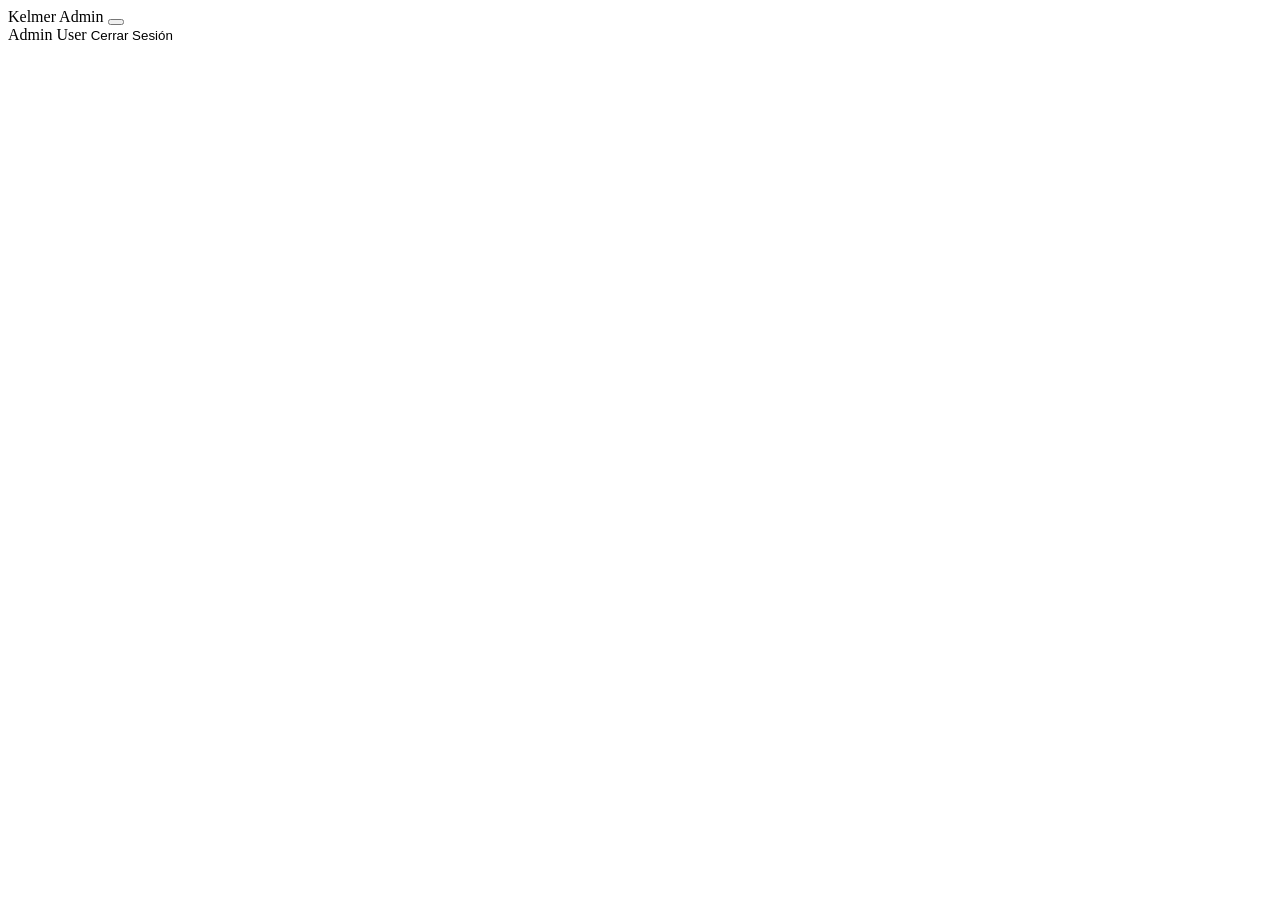
<file: store-web/src/main/resources/templates/fragments/header-admin.html>
<!DOCTYPE html>
<html lang="es" xmlns:th="http://www.thymeleaf.org">
<head>
</head>
<body>
    <nav id="adminDashboardNavbar" class="navbar navbar-expand-lg navbar-light bg-white fixed-top shadow-sm" th:fragment="navbar">
        <div class="container">
            
           <!--línea agregada desde rama feature/header-admin-update-->
            <a class="navbar-brand logo-text">Kelmer Admin</a>
            <button class="navbar-toggler" type="button" data-bs-toggle="collapse" data-bs-target="#adminDashboardNavbarCollapse"
                    aria-controls="adminDashboardNavbarCollapse" aria-expanded="false" aria-label="Toggle navigation">
                <span class="navbar-toggler-icon"></span>
            </button>

            <div class="collapse navbar-collapse" id="adminDashboardNavbarCollapse">
                <div class="navbar-nav ms-auto d-flex flex-row align-items-center">
                    <span class="text-muted me-3" th:if="${#authentication?.principal != null}">
                        <i class="fas fa-user-circle me-1"></i> 
                        <span th:text="${#authentication.principal.username}">Admin User</span> 
                    </span>

                    <form th:action="@{/logout}" method="post" style="display:inline;">
                        <button type="submit" class="nav-link btn btn-outline-muted btn-sm" style="border: none; background: none; padding: 0;">
                            <i class="fas fa-sign-out-alt me-2"></i>Cerrar Sesión
                        </button>
                    </form>
                </div>
            </div>
        </div>
    </nav>
</body>
</html>
</file>
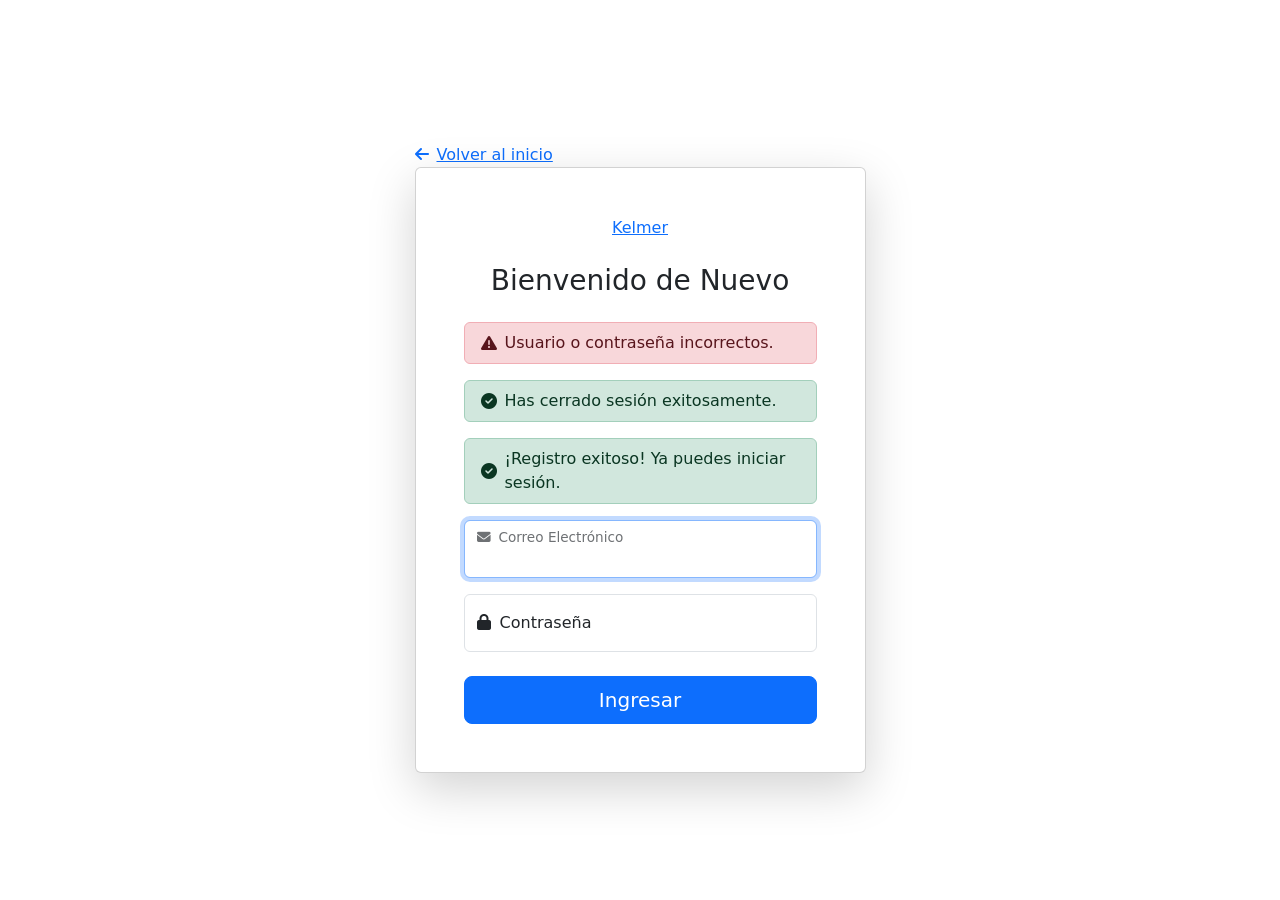
<file: store-web/src/main/resources/templates/Pages/login.html>
<!DOCTYPE html>
<html lang="es" xmlns:th="http://www.thymeleaf.org">
<head>
    <meta charset="UTF-8">
    <meta name="viewport" content="width=device-width, initial-scale=1.0">
    <title>Iniciar Sesión - Kelmer</title>

    <link href="https://cdn.jsdelivr.net/npm/bootstrap@5.3.3/dist/css/bootstrap.min.css"
          rel="stylesheet"
          integrity="sha384-QWTKZyjpPEjISv5WaRU9OFeRpok6YctnYmDr5pNlyT2bRjXh0JMhjY6hW+ALEwIH"
          crossorigin="anonymous">
    <link rel="stylesheet" href="https://cdnjs.cloudflare.com/ajax/libs/font-awesome/6.5.2/css/all.min.css"
          integrity="sha512-SnH5WK+bZxgPHs44uWIX+LLJAJ9/2PkPKZ5QiAj6Ta86w+fsb2TkcmfRyVX3pBnMFcV7oQPJkl9QevSCWr3W6A=="
          crossorigin="anonymous" referrerpolicy="no-referrer" />
    <link rel="preconnect" href="https://fonts.googleapis.com">
    <link rel="preconnect" href="https://fonts.gstatic.com" crossorigin>
    <link href="https://fonts.googleapis.com/css2?family=Pacifico&family=Raleway:wght@300;400;500;700&display=swap" rel="stylesheet">
    <link href="https://fonts.googleapis.com/css2?family=Poppins:wght@400;500;600;700&display=swap" rel="stylesheet">

    <link rel="stylesheet" th:href="@{/css/style.css}">
    <link rel="stylesheet" th:href="@{/css/login.css}">
</head>
<body class="login-body">

    <div class="container">
        <div class="row justify-content-center align-items-center min-vh-100">
            <div class="col-md-8 col-lg-6 col-xl-5">
                <div class="text-left mt-3">
                    <a th:href="@{/}" class="back-to-home-link"><i class="fas fa-arrow-left me-2"></i>Volver al inicio</a>
                </div>
                <div class="card login-card shadow-lg">
                    <div class="card-body p-4 p-md-5">
                        <div class="text-center mb-4">
                            <a class="login-page-logo-text">Kelmer</a>
                        </div>
                        <h3 class="card-title text-center mb-4 login-page-title">Bienvenido de Nuevo</h3>

                        <div th:if="${param.error}" class="alert alert-danger d-flex align-items-center py-2" role="alert">
                            <i class="fas fa-exclamation-triangle me-2"></i>
                            <div>Usuario o contraseña incorrectos.</div>
                        </div>
                        <div th:if="${param.logout}" class="alert alert-success d-flex align-items-center py-2" role="alert">
                            <i class="fas fa-check-circle me-2"></i>
                            <div>Has cerrado sesión exitosamente.</div>
                        </div>
                        <div th:if="${param.registered}" class="alert alert-success d-flex align-items-center py-2" role="alert">
                            <i class="fas fa-check-circle me-2"></i>
                            <div>¡Registro exitoso! Ya puedes iniciar sesión.</div>
                        </div>

                        <form th:action="@{/login}" method="post" class="mt-3">
                            <div class="form-floating mb-3">
                                <input type="text" class="form-control" id="username" name="username" placeholder="Correo Electrónico" required autofocus>
                                <label for="usuario"><i class="fas fa-envelope me-1"></i> Correo Electrónico</label>
                            </div>
                            <div class="form-floating mb-4">
                                <input type="password" class="form-control" id="password" name="password" placeholder="Contraseña" required>
                                <label for="contrasenia"><i class="fas fa-lock me-1"></i> Contraseña</label>
                            </div>

                            <div class="d-grid">
                                <button class="btn btn-primary btn-lg login-submit-btn" type="submit">Ingresar</button>
                            </div>
                        </form>
                    </div>
                </div>
            </div>
        </div>
    </div>

    <script src="https://cdn.jsdelivr.net/npm/bootstrap@5.3.3/dist/js/bootstrap.bundle.min.js"
            integrity="sha384-YvpcrYf0tY3lHB60NNkmXc5s9fDVZLESaAA55NDzOxhy9GkcIdslK1eN7N6jIeHz"
            crossorigin="anonymous"></script>
</body>
</html>
</file>
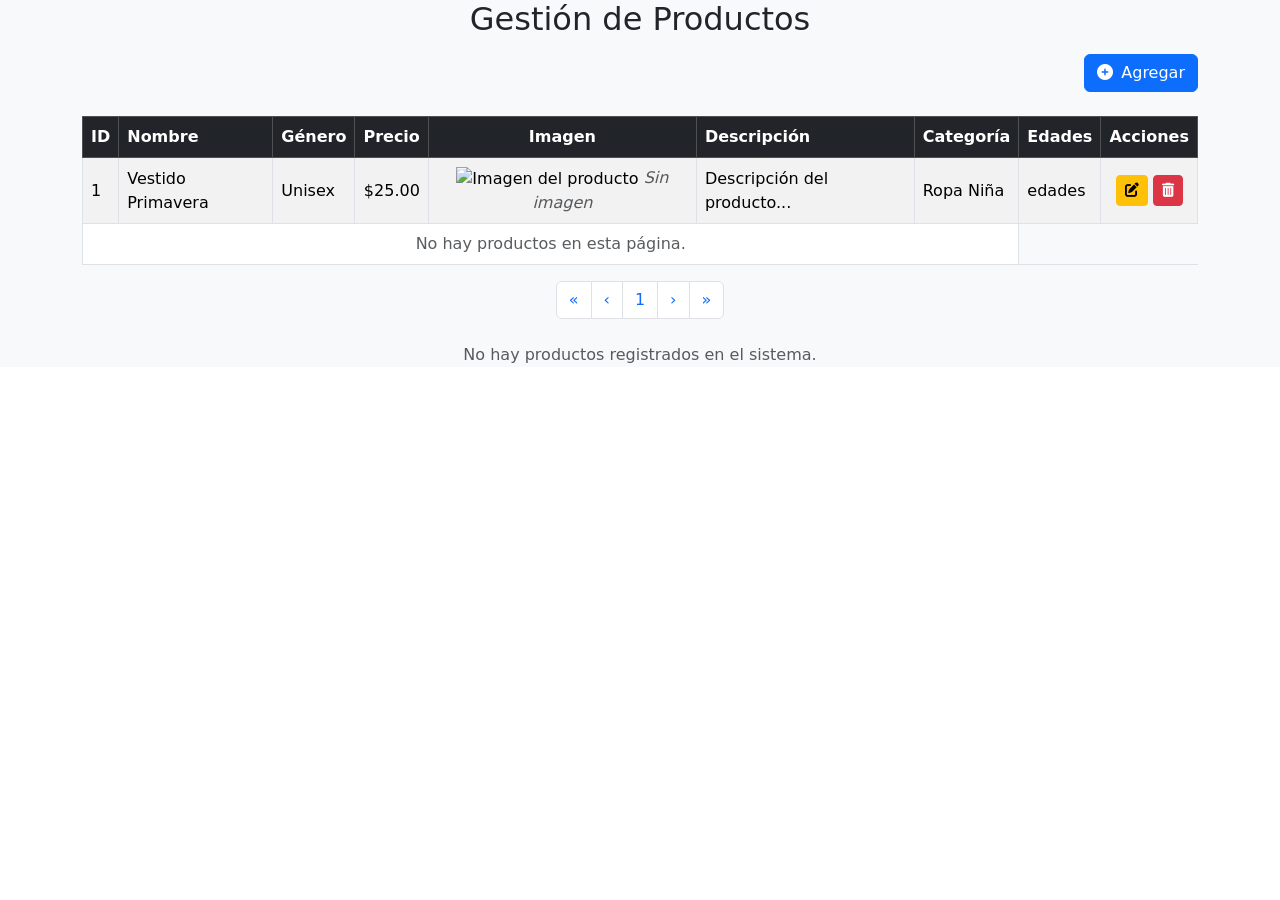
<file: store-web/src/main/resources/templates/Pages/admin/dashboard.html>
<!DOCTYPE html>
<html lang="es" xmlns:th="http://www.thymeleaf.org">
<head>
    <meta charset="UTF-8">
    <meta name="viewport" content="width=device-width, initial-scale=1.0">
    <title>Kelmer Admin - Gestión de Productos</title>
    <link href="https://cdn.jsdelivr.net/npm/bootstrap@5.3.3/dist/css/bootstrap.min.css"
          rel="stylesheet"
          integrity="sha384-QWTKZyjpPEjISv5WaRU9OFeRpok6YctnYmDr5pNlyT2bRjXh0JMhjY6hW+ALEwIH"
          crossorigin="anonymous">
    <link rel="stylesheet" href="https://cdnjs.cloudflare.com/ajax/libs/font-awesome/6.5.2/css/all.min.css"
          integrity="sha512-SnH5WK+bZxgPHs44uWIX+LLJAJ9/2PkPKZ5QiAj6Ta86w+fsb2TkcmfRyVX3pBnMFcV7oQPJkl9QevSCWr3W6A=="
          crossorigin="anonymous" referrerpolicy="no-referrer" />
    <link rel="preconnect" href="https://fonts.googleapis.com">
    <link rel="preconnect" href="https://fonts.gstatic.com" crossorigin>
    <link href="https://fonts.googleapis.com/css2?family=Pacifico&family=Raleway:wght@300;400;500;700&display=swap" rel="stylesheet">
    <link href="https://fonts.googleapis.com/css2?family=Poppins:wght@400;500;600;700&display=swap" rel="stylesheet">

    <link rel="stylesheet" th:href="@{/css/style.css}">
    <link rel="stylesheet" th:href="@{/css/dashboard.css}">
    <link rel="stylesheet" th:href="@{/css/header-admin.css}">
    <link rel="stylesheet" th:href="@{/css/modal.css}">
</head>
<body>
    <div th:replace="~{fragments/header-admin :: navbar}"></div>
    <section id="admin-productos-section" class="bg-light">
        <div class="container">
            <h2 class="section-title text-center mb-3">Gestión de Productos</h2>

            <div class="mb-4 text-end">
                <button type="button" class="btn btn-primary" data-bs-toggle="modal" data-bs-target="#agregarProductoModal">
                     <i class="fas fa-plus-circle me-2"></i>Agregar
                </button>
            </div>

            <div class="table-responsive">
                <table class="table table-striped table-hover table-bordered align-middle">
                    <thead class="table-dark">
                        <tr>
                            <th>ID</th>
                            <th>Nombre</th>
                            <th>Género</th>
                            <th class="text-end">Precio</th>
                            <th class="text-center">Imagen</th>
                            <th>Descripción</th>
                            <th>Categoría</th>
                            <th>Edades</th>
                            <th class="text-center">Acciones</th>
                        </tr>
                    </thead>
                    <tbody>
                        <tr th:each="producto : ${productos}">
                            <td th:text="${producto.idProducto}">1</td>
                            <td th:text="${producto.nombre}">Vestido Primavera</td>
                            <td th:text="${producto.genero}">Unisex</td>
                            <td class="text-end" th:text="'$' + ${#numbers.formatDecimal(producto.precio, 0, 'COMMA', 2, 'POINT')}">$25.00</td>
                            <td class="text-center">
                                <img th:if="${producto.imagenUrl != null and !producto.imagenUrl.isEmpty()}"
                                     th:src="${producto.imagenUrl}"
                                     alt="Imagen del producto"
                                     class="product-image-thumbnail">

                                <span th:if="${producto.imagenUrl == null or producto.imagenUrl.isEmpty()}"
                                      class="text-muted fst-italic">Sin imagen</span>
                            </td>
                            <td th:text="${producto.descripcion}">Descripción del producto...</td>
                            <td th:text="${producto.categoria?.nombre ?: 'N/A'}">Ropa Niña</td>
                            <td th:text="${producto.edadSugerida}">edades</td>
                            <td class="text-center action-buttons">
                                <form th:action="@{/admin/editar/{idProducto}(idProducto=${producto.idProducto})}" method="get" style="display:inline;">
                                    <button type="submit" class="btn btn-warning btn-sm">
                                        <i class="fas fa-edit"></i>
                                    </button>
                                </form>

                                <!-- Botón para abrir el modal de eliminar específico -->
                                <button type="button" class="btn btn-danger btn-sm" 
                                    data-bs-toggle="modal"
                                    data-bs-target="#modalEliminarProducto"
                                    th:attr="data-id=${producto.idProducto}, data-nombre=${producto.nombre}">
                                    <i class="fas fa-trash-alt"></i>
                                </button>

                            </td>
                        </tr>
                         <tr th:if="${#lists.isEmpty(productos)}">
                             <td colspan="7" class="text-center text-muted">No hay productos en esta página.</td>
                         </tr>
                    </tbody>
                </table>
            </div>

            <div class="pagination-container" th:if="${totalPaginas > 1}">
                <nav aria-label="Navegación de Páginas">
                    <ul class="pagination justify-content-center">

                        <li class="page-item" th:classappend="${paginaActual == 0} ? 'disabled'">
                            <a class="page-link" th:href="@{/admin/listar(page=0, size=${tamanoPagina})}" aria-label="Primera">
                                <span aria-hidden="true">&laquo;</span>
                            </a>
                        </li>

                        <li class="page-item" th:classappend="${paginaActual == 0} ? 'disabled'">
                            <a class="page-link" th:href="@{/admin/listar(page=${paginaActual - 1}, size=${tamanoPagina})}" aria-label="Anterior">
                                &lsaquo;
                            </a>
                        </li>

                        <li class="page-item" th:each="i : ${#numbers.sequence(0, totalPaginas - 1)}" th:classappend="${i == paginaActual} ? 'active'">
                             <a class="page-link" th:href="@{/admin/listar(page=${i}, size=${tamanoPagina})}" th:text="${i + 1}">1</a>
                        </li>

                        <li class="page-item" th:classappend="${paginaActual == totalPaginas - 1} ? 'disabled'">
                            <a class="page-link" th:href="@{/admin/listar(page=${paginaActual + 1}, size=${tamanoPagina})}" aria-label="Siguiente">
                                &rsaquo;
                            </a>
                        </li>

                        <li class="page-item" th:classappend="${paginaActual == totalPaginas - 1} ? 'disabled'">
                             <a class="page-link" th:href="@{/admin/listar(page=${totalPaginas - 1}, size=${tamanoPagina})}" aria-label="Última">
                                <span aria-hidden="true">&raquo;</span>
                            </a>
                        </li>
                    </ul>
                </nav>
            </div>
             <div class="text-center text-muted mt-4" th:if="${totalProductos == 0}">
                No hay productos registrados en el sistema.
            </div>
        </div>
    </section>
    
    <!-- Modal para eliminar producto -->
    <div class="modal fade" 
         id="modalEliminarProducto"  
         tabindex="-1" 
         aria-labelledby="modalEliminarLabel" 
         aria-hidden="true">
        <div class="modal-dialog">
            <div class="modal-content">
                <div class="modal-header">
                    <h5 class="modal-title" id="modalEliminarProductoLabel">Eliminar producto</h5>
                    <button type="button" class="btn-close" data-bs-dismiss="modal" aria-label="Cerrar"></button>
                </div>
                <div class="modal-body">
                    <p>¿Estás seguro que deseas eliminar el producto <strong id="productoNombre">?</strong>?</p>
                </div>
                <div class="modal-footer">
                    <form id="formEliminar" method="post">
                        <input type="hidden" th:name="${_csrf.parameterName}" th:value="${_csrf.token}" />
                        <button type="button" class="btn btn-secondary" data-bs-dismiss="modal">Cancelar</button>
                        <button type="submit" class="btn btn-danger">Eliminar</button>
                    </form>
                </div>
            </div>
        </div>
    </div>
    
    <!-- Modal para guardar -->
    <div class="modal fade" id="agregarProductoModal" tabindex="-1" aria-labelledby="agregarProductoModalLabel" aria-hidden="true">
        <div class="modal-dialog modal-lg">
            <div class="modal-content">
                <div class="modal-header">
                    <h5 class="modal-title" id="agregarProductoModalLabel">
                        Agregar Nuevo Producto
                    </h5>
                    <button type="button" class="btn-close" data-bs-dismiss="modal" aria-label="Cerrar"></button>
                </div>
                <form th:action="@{/admin/agregar}" method="post">
                    <div class="modal-body">
                        <div class="mb-3">
                            <label for="nombre" class="form-label">
                                Nombre
                            </label>
                            <input type="text" class="form-control" id="nombre" name="nombre" required>
                        </div>
                        <div class="mb-3">
                            <label for="descripcion" class="form-label">Descripción</label>
                            <textarea class="form-control" id="descripcion" name="descripcion" rows="3"></textarea>
                        </div>
                         <div class="mb-3">
                            <label for="precio" class="form-label">Precio</label>
                            <input type="number" class="form-control" id="precio" name="precio" step="0.01" required>
                        </div>
                         <div class="mb-3">
                            <label for="imagenUrl" class="form-label">URL de Imagen</label>
                            <input type="url" class="form-control" id="imagenUrl" name="imagenUrl">
                             <div class="form-text">Introduce la URL de la imagen del producto.</div>
                        </div>
                        <div class="row">
                            <div class="col-md-4 mb-3">
                                <label for="talla" class="form-label">Talla</label>
                                <select class="form-select" id="talla" name="talla">
                                    <option value="">Selecciona</option>
                                    <option value="XS">XS</option>
                                    <option value="S">S</option>
                                    <option value="M">M</option>
                                    <option value="L">L</option>
                                    </select>
                            </div>
                             <div class="col-md-4 mb-3">
                                <label for="genero" class="form-label">Género</label>
                                 <select class="form-select" id="genero" name="genero" required>
                                    <option value="">Selecciona</option>
                                    <option value="NIÑA">Niña</option>
                                    <option value="NIÑO">Niño</option>
                                    <option value="UNISEX">Unisex</option>
                                </select>
                            </div>
                             <div class="col-md-4 mb-3">
                                <label for="edadSugerida" class="form-label">Edad Sugerida</label>
                                 <select class="form-select" id="edadSugerida" name="edadSugerida">
                                    <option value="">Selecciona</option>
                                    <option value="3-5 años">3-5 años</option>
                                    <option value="4-6 años">4-6 años</option>
                                    <option value="5-7 años">5-7 años</option>
                                    <option value="6-8 años">6-8 años</option>
                                    <option value="9-12 años">9-12 años</option>
                                    </select>
                            </div>
                        </div>

                         <div class="mb-3">
                            <label for="categoria" class="form-label">Categoría</label>
                            <select class="form-select" id="categoria" name="categoria.idCategoria" required>
                                <option value="">Selecciona Categoría</option>
                                <option th:each="cat : ${categorias}" th:value="${cat.idCategoria}" th:text="${cat.nombre}"></option>
                            </select>
                        </div>
                    </div>
                    <div class="modal-footer">
                        <button type="button" class="btn btn-secondary" data-bs-dismiss="modal">Cancelar</button>
                        <button type="submit" class="btn btn-primary">Guardar</button>
                    </div>
                </form>
            </div>
        </div>
    </div>

    <script src="https://cdn.jsdelivr.net/npm/bootstrap@5.3.3/dist/js/bootstrap.bundle.min.js"
            integrity="sha384-YvpcrYf0tY3lHB60NNkmXc5s9fDVZLESaAA55NDzOxhy9GkcIdslK1eN7N6jIeHz"
            crossorigin="anonymous">
    </script>
    <script th:src="@{/js/scripts.js}"></script>
</body>
</html>
</file>
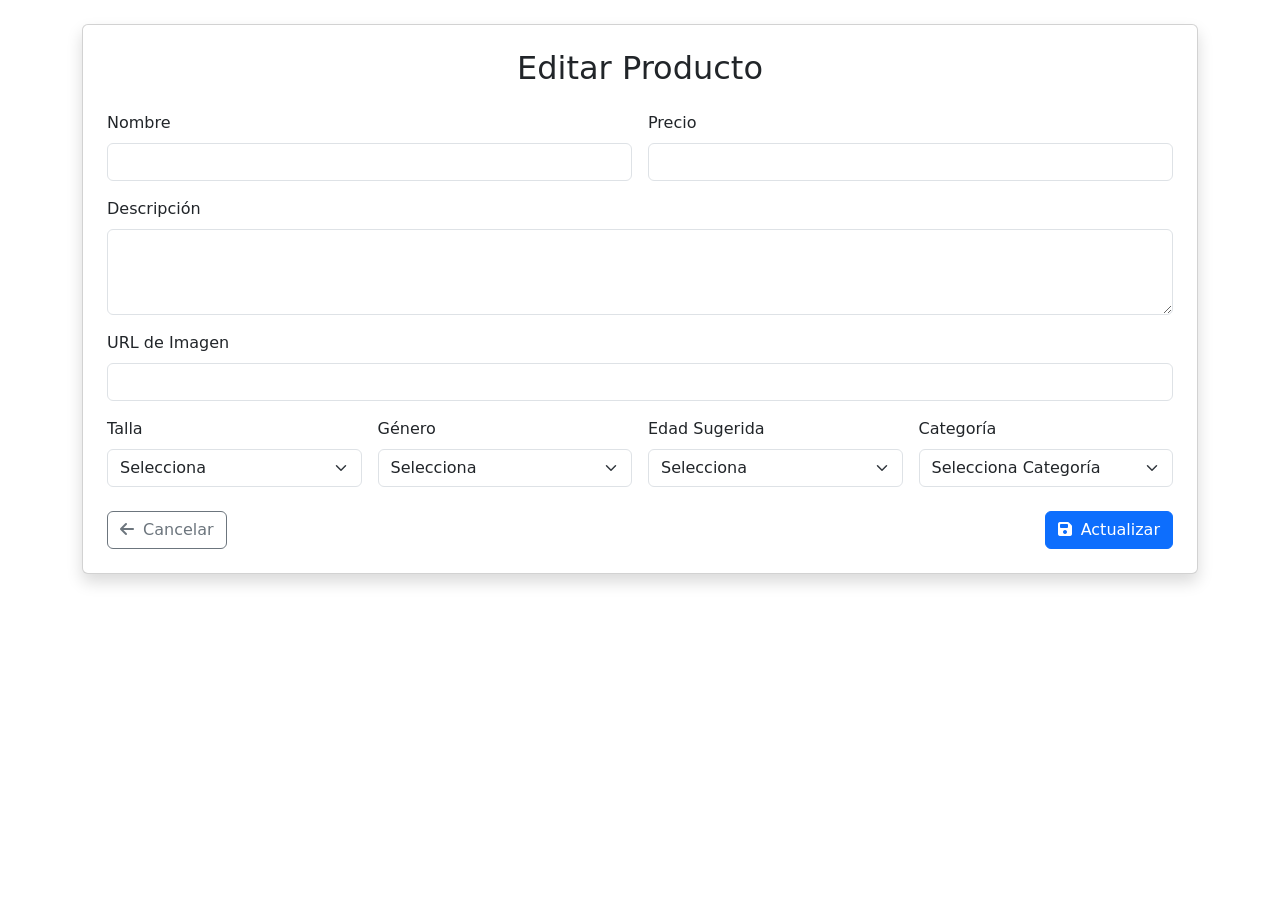
<file: store-web/src/main/resources/templates/Pages/admin/editar.html>
<!DOCTYPE html>
<html xmlns:th="http://www.thymeleaf.org">
<head>
    <meta charset="UTF-8">
    <meta name="viewport" content="width=device-width, initial-scale=1.0">
    <title>Kelmer - Editar Producto</title>
    <link href="https://cdn.jsdelivr.net/npm/bootstrap@5.3.3/dist/css/bootstrap.min.css"
          rel="stylesheet"
          integrity="sha384-QWTKZyjpPEjISv5WaRU9OFeRpok6YctnYmDr5pNlyT2bRjXh0JMhjY6hW+ALEwIH"
          crossorigin="anonymous">
    <link rel="stylesheet" href="https://cdnjs.cloudflare.com/ajax/libs/font-awesome/6.5.2/css/all.min.css"
          integrity="sha512-SnH5WK+bZxgPHs44uWIX+LLJAJ9/2PkPKZ5QiAj6Ta86w+fsb2TkcmfRyVX3pBnMFcV7oQPJkl9QevSCWr3W6A=="
          crossorigin="anonymous" referrerpolicy="no-referrer" />
    <link rel="preconnect" href="https://fonts.googleapis.com">
    <link rel="preconnect" href="https://fonts.gstatic.com" crossorigin>
    <link href="https://fonts.googleapis.com/css2?family=Pacifico&family=Raleway:wght@300;400;500;700&display=swap" rel="stylesheet">
    <link href="https://fonts.googleapis.com/css2?family=Poppins:wght@400;500;600;700&display=swap" rel="stylesheet">

    <link rel="stylesheet" th:href="@{/css/style.css}">
    <link rel="stylesheet" th:href="@{/css/dashboard.css}">
    <link rel="stylesheet" th:href="@{/css/header-admin.css}">
    <link rel="stylesheet" th:href="@{/css/editar.css}"/>
</head>
<body>
    <div th:replace="~{fragments/header-admin :: navbar}"></div>
    <div class="container my-4">
        <div class="card shadow p-4">
            <h2 class="text-center mb-4">Editar Producto</h2>
            <form th:action="@{/admin/editar/{idProducto}(idProducto=${producto.idProducto})}" th:object="${producto}" method="post">
                <div class="row g-3">
                    <div class="col-md-6">
                        <label for="nombre" class="form-label">Nombre</label>
                        <input type="text" id="nombre" th:field="*{nombre}" class="form-control" required>
                    </div>
                    <div class="col-md-6">
                        <label for="precio" class="form-label">Precio</label>
                        <input type="number" id="precio" th:field="*{precio}" class="form-control" step="0.01" required>
                    </div>

                    <div class="col-12">
                        <label for="descripcion" class="form-label">Descripción</label>
                        <textarea id="descripcion" th:field="*{descripcion}" class="form-control" rows="3" required></textarea>
                    </div>

                    <div class="col-12">
                        <label for="imagenUrl" class="form-label">URL de Imagen</label>
                        <input type="url" id="imagenUrl" th:field="*{imagenUrl}" class="form-control">
                    </div>

                    <div class="col-md-3">
                        <label for="talla" class="form-label">Talla</label>
                        <select class="form-select" id="talla" th:field="*{talla}">
                            <option value="">Selecciona</option>
                            <option value="XS">XS</option>
                            <option value="S">S</option>
                            <option value="M">M</option>
                            <option value="L">L</option>
                        </select>
                    </div>

                    <div class="col-md-3">
                        <label for="genero" class="form-label">Género</label>
                        <select class="form-select" id="genero" th:field="*{genero}">
                            <option value="">Selecciona</option>
                            <option value="NIÑA">Niña</option>
                            <option value="NIÑO">Niño</option>
                            <option value="UNISEX">Unisex</option>
                        </select>
                    </div>

                    <div class="col-md-3">
                        <label for="edadSugerida" class="form-label">Edad Sugerida</label>
                        <select class="form-select" id="edadSugerida" th:field="*{edadSugerida}">
                            <option value="">Selecciona</option>
                            <option value="2-3 años">2-3 años</option>
                            <option value="3-5 años">3-5 años</option>
                            <option value="4-6 años">4-6 años</option>
                            <option value="5-7 años">5-7 años</option>
                            <option value="6-8 años">6-8 años</option>
                            <option value="9-12 años">9-12 años</option>
                        </select>
                    </div>

                    <div class="col-md-3">
                      <label for="categoria" class="form-label">Categoría</label>
                      <select class="form-select" id="categoria" th:field="*{categoria.idCategoria}" required>
                        <option value="">Selecciona Categoría</option>
                        <option th:each="cat : ${categorias}" 
                                th:value="${cat.idCategoria}" 
                                th:text="${cat.nombre}">
                        </option>
                      </select>
                    </div>
                </div>

                <div class="d-flex justify-content-between align-items-center mt-4">
                    <a th:href="@{/admin/listar}" class="btn btn-outline-secondary">
                        <i class="fas fa-arrow-left me-1"></i> Cancelar
                    </a>
                    <button type="submit" class="btn btn-primary">
                        <i class="fas fa-save me-1"></i> Actualizar
                    </button>
                </div>
            </form>
        </div>
    </div>
    
    <script src="https://cdn.jsdelivr.net/npm/bootstrap@5.3.3/dist/js/bootstrap.bundle.min.js"
            integrity="sha384-YvpcrYf0tY3lHB60NNkmXc5s9fDVZLESaAA55NDzOxhy9GkcIdslK1eN7N6jIeHz"
            crossorigin="anonymous">
    </script>
</body>
</html>
</file>
